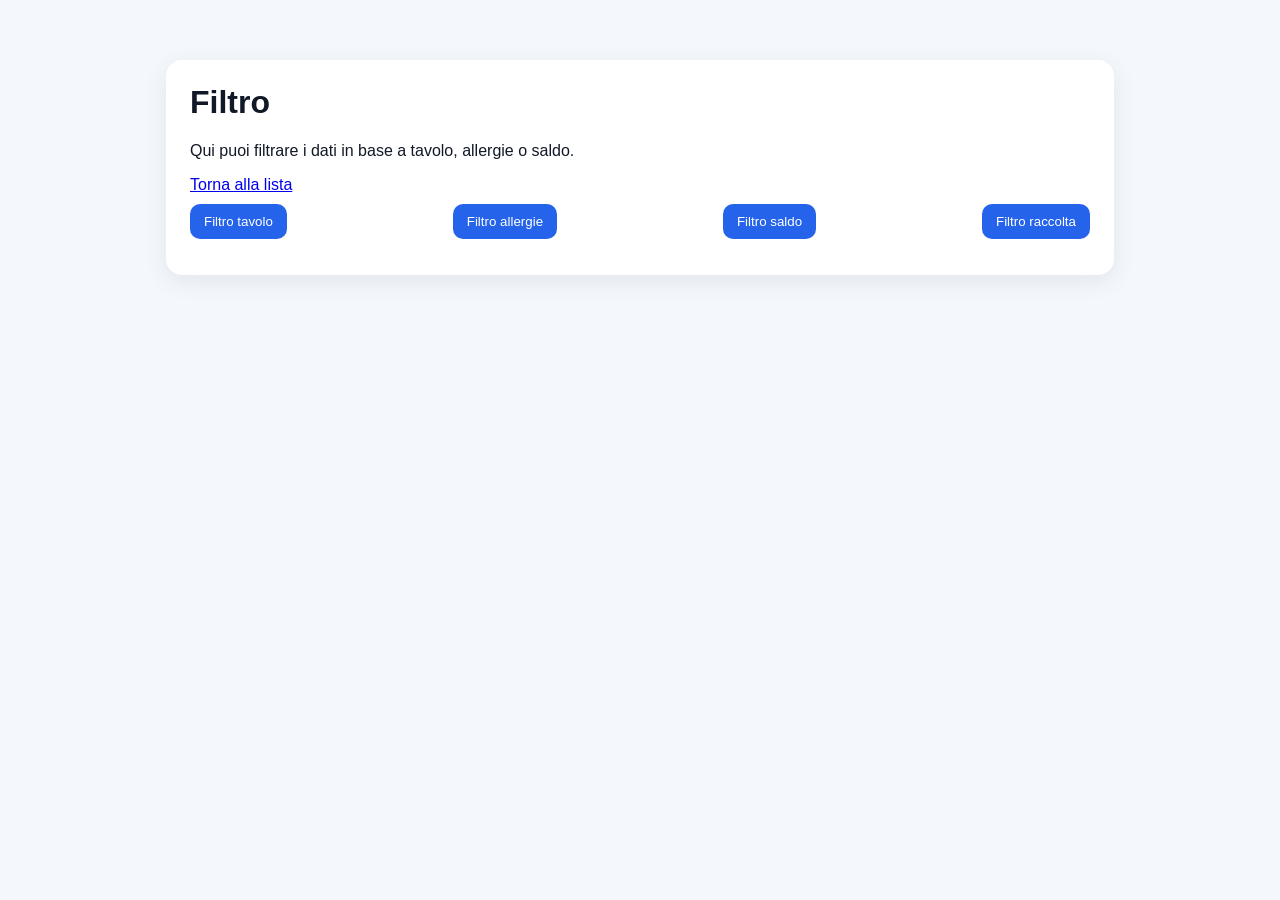
<file: excel-app/filtro.html>
<!DOCTYPE html>
<html lang="it">
<head>
  <meta charset="UTF-8" />
  <meta name="viewport" content="width=device-width, initial-scale=1.0" />
  <title>Filtro</title>
  <link rel="stylesheet" href="styles.css" />
</head>
<body>
  <div class="card">
    <h1>Filtro</h1>
    <p>Qui puoi filtrare i dati in base a tavolo, allergie o saldo.</p>
    <a href="lista.html">Torna alla lista</a>

    <div class="toolbar">
      <button id="filterTavoloBtn">Filtro tavolo</button>
      <button id="filterAllergieBtn">Filtro allergie</button>
      <button id="filterSaldoBtn">Filtro saldo</button>
      <button id="filterRaccoltaBtn">Filtro raccolta</button>
    </div>

    <div id="filterResult" class="status"></div>
  </div>

  <script src="filtro.js"></script>
  <script src="app.js"></script>
</body>
</html>
</file>
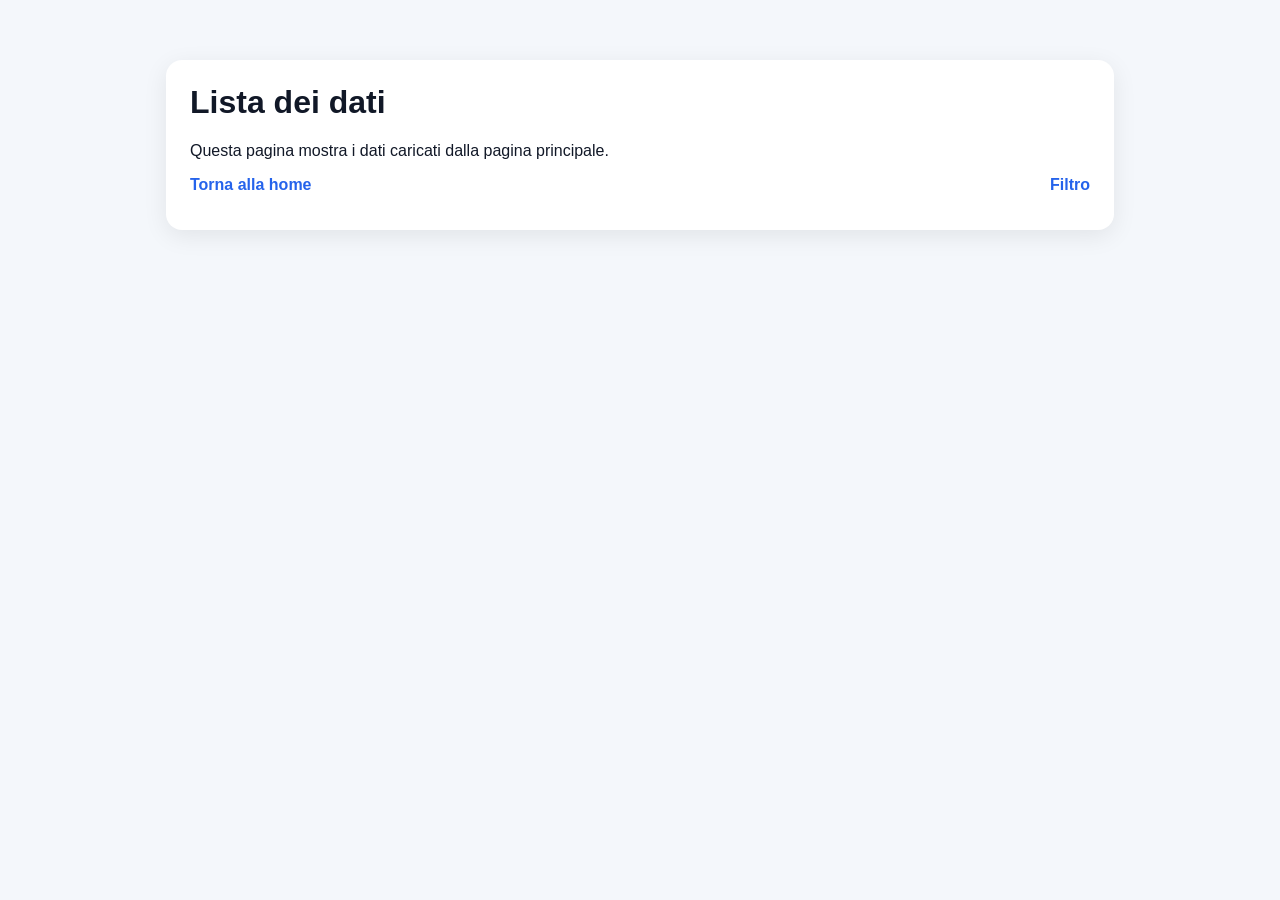
<file: excel-app/lista.html>
<!DOCTYPE html>
<html lang="it">
<head>
  <meta charset="UTF-8" />
  <meta name="viewport" content="width=device-width, initial-scale=1.0" />
  <title>Lista dati</title>
  <link rel="stylesheet" href="styles.css" />
</head>
<body>
  <div class="card">
    <h1>Lista dei dati</h1>
    <p>Questa pagina mostra i dati caricati dalla pagina principale.</p>

    <div class="toolbar">
      <a href="index.html">Torna alla home</a>
      <a href="filtro.html">Filtro</a>
    </div>

    <div id="listaDati" class="status"></div>
  </div>

  <script src="filtro.js"></script>
  <script src="app.js"></script>
</body>
</html>
</file>
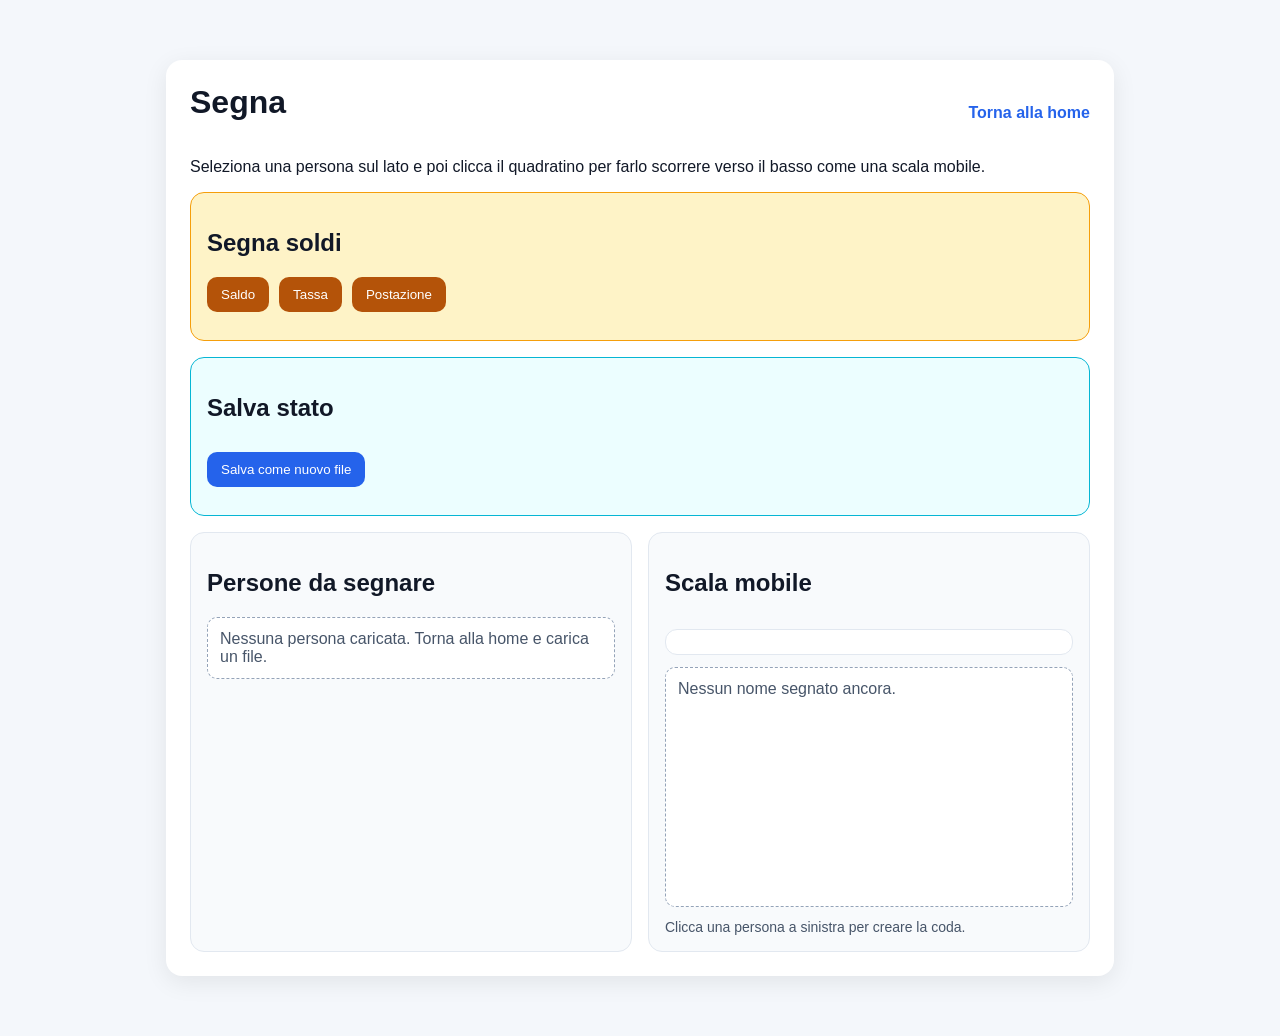
<file: excel-app/segna.html>
<!DOCTYPE html>
<html lang="it">
<head>
  <meta charset="UTF-8" />
  <meta name="viewport" content="width=device-width, initial-scale=1.0" />
  <title>Segna</title>
  <link rel="stylesheet" href="styles.css" />
</head>
<body>
  <div class="card">
    <div class="toolbar">
      <h1>Segna</h1>
      <a href="index.html">Torna alla home</a>
    </div>

    <p>Seleziona una persona sul lato e poi clicca il quadratino per farlo scorrere verso il basso come una scala mobile.</p>

    <section class="panel money-panel">
      <h2>Segna soldi</h2>
      <div class="money-actions">
        <button id="btnSegnaSaldo">Saldo</button>
        <button id="btnSegnaTassa">Tassa</button>
        <button id="btnSegnaPostazione">Postazione</button>
      </div>
      <div id="moneyStatus" class="status"></div>
    </section>

    <section class="panel export-panel">
      <h2>Salva stato</h2>
      <button id="btnExportSegna">Salva come nuovo file</button>
      <div id="exportStatus" class="status"></div>
    </section>

    <div class="segna-layout">
      <section class="panel">
        <h2>Persone da segnare</h2>
        <div id="personeDisponibili" class="people-list"></div>
      </section>

      <section class="panel">
        <h2>Scala mobile</h2>
        <div id="summaryRaccolte" class="collection-summary"></div>
        <div id="dettaglioRaccolta" class="collection-detail"></div>
        <div id="codaSegna" class="queue"></div>
        <div id="segnaStatus" class="status"></div>
      </section>
    </div>
  </div>

  <script src="segna.js"></script>
  <script src="segna-soldi.js"></script>
  <script src="segna-export.js"></script>
</body>
</html>
</file>
<file: excel-app/styles.css>
body {
  font-family: Arial, sans-serif;
  margin: 0;
  padding: 20px;
  background: #f4f7fb;
  color: #111827;
}

.card {
  max-width: 900px;
  margin: 40px auto;
  background: white;
  border-radius: 16px;
  padding: 24px;
  box-shadow: 0 6px 24px rgba(0,0,0,0.08);
}

h1 {
  margin-top: 0;
}

button {
  margin-top: 10px;
  padding: 10px 14px;
  border: none;
  border-radius: 10px;
  background: #2563eb;
  color: white;
  cursor: pointer;
}

button:hover {
  background: #1d4ed8;
}

.toolbar {
  display: flex;
  flex-wrap: wrap;
  gap: 10px;
  justify-content: space-between;
  align-items: center;
  margin-bottom: 12px;
}

.toolbar a {
  color: #2563eb;
  text-decoration: none;
  font-weight: bold;
}

.status {
  margin-top: 12px;
  color: #475569;
  font-size: 14px;
}

.segna-layout {
  display: grid;
  gap: 16px;
  grid-template-columns: minmax(240px, 1fr) minmax(280px, 1fr);
}

.panel {
  background: #f8fafc;
  border: 1px solid #e2e8f0;
  border-radius: 14px;
  padding: 16px;
}

.money-panel {
  margin-bottom: 16px;
  background: #fef3c7;
  border-color: #f59e0b;
}

.money-actions {
  display: flex;
  flex-wrap: wrap;
  gap: 10px;
}

.money-actions button {
  background: #b45309;
  margin-top: 0;
}

.money-actions button:hover {
  background: #92400e;
}

.export-panel {
  margin-bottom: 16px;
  background: #ecfeff;
  border-color: #06b6d4;
}

.people-list {
  display: flex;
  flex-direction: column;
  gap: 8px;
  max-height: 420px;
  overflow: auto;
}

.person-pill {
  display: flex;
  justify-content: space-between;
  align-items: center;
  background: white;
  color: #0f172a;
  border: 1px solid #dbeafe;
  padding: 12px 14px;
  margin-top: 0;
  transition: transform 0.2s ease, box-shadow 0.2s ease;
}

.person-pill:hover,
.queue-tile:hover {
  transform: translateY(-2px);
  box-shadow: 0 6px 14px rgba(15, 23, 42, 0.12);
}

.person-name {
  font-weight: 700;
}

.person-meta {
  font-size: 12px;
  color: #2563eb;
  text-transform: uppercase;
  letter-spacing: 0.04em;
}

.collection-summary {
  display: grid;
  gap: 10px;
  grid-template-columns: repeat(auto-fit, minmax(140px, 1fr));
  margin-bottom: 12px;
}

.collection-card {
  padding: 12px;
  border-radius: 12px;
  border: 1px solid #dbeafe;
  background: white;
  text-align: left;
  width: 100%;
  cursor: pointer;
}

.collection-card.pending {
  border-color: #f59e0b;
  background: #fff7ed;
}

.collection-card.complete {
  border-color: #22c55e;
  background: #f0fdf4;
}

.collection-name {
  font-weight: 700;
  margin-bottom: 6px;
}

.collection-missing {
  color: #b45309;
  font-size: 14px;
  font-weight: 700;
}

.collection-card.complete .collection-missing {
  color: #15803d;
}

.collection-meta {
  color: #64748b;
  font-size: 12px;
  margin-top: 4px;
}

.collection-detail {
  margin-bottom: 12px;
  padding: 12px;
  border: 1px solid #e2e8f0;
  border-radius: 12px;
  background: #fff;
}

.detail-title {
  font-weight: 700;
  margin-bottom: 8px;
}

.detail-list {
  display: grid;
  gap: 8px;
}

.detail-item {
  padding: 10px;
  border-radius: 10px;
  background: #f8fafc;
  border: 1px solid #e2e8f0;
}

.detail-name {
  font-weight: 700;
}

.detail-phone {
  font-size: 13px;
  color: #475569;
  margin-top: 2px;
}

.queue {
  display: grid;
  gap: 10px;
  min-height: 240px;
}

.queue-tile {
  min-height: 72px;
  display: flex;
  align-items: center;
  justify-content: center;
  text-align: center;
  background: linear-gradient(135deg, #dbeafe, #bfdbfe);
  color: #0f172a;
  font-weight: 700;
  padding: 12px;
  margin-top: 0;
}

.empty-state {
  padding: 12px;
  border: 1px dashed #94a3b8;
  border-radius: 10px;
  background: white;
  color: #475569;
}

@media (max-width: 760px) {
  .segna-layout {
    grid-template-columns: 1fr;
  }
}
</file>
